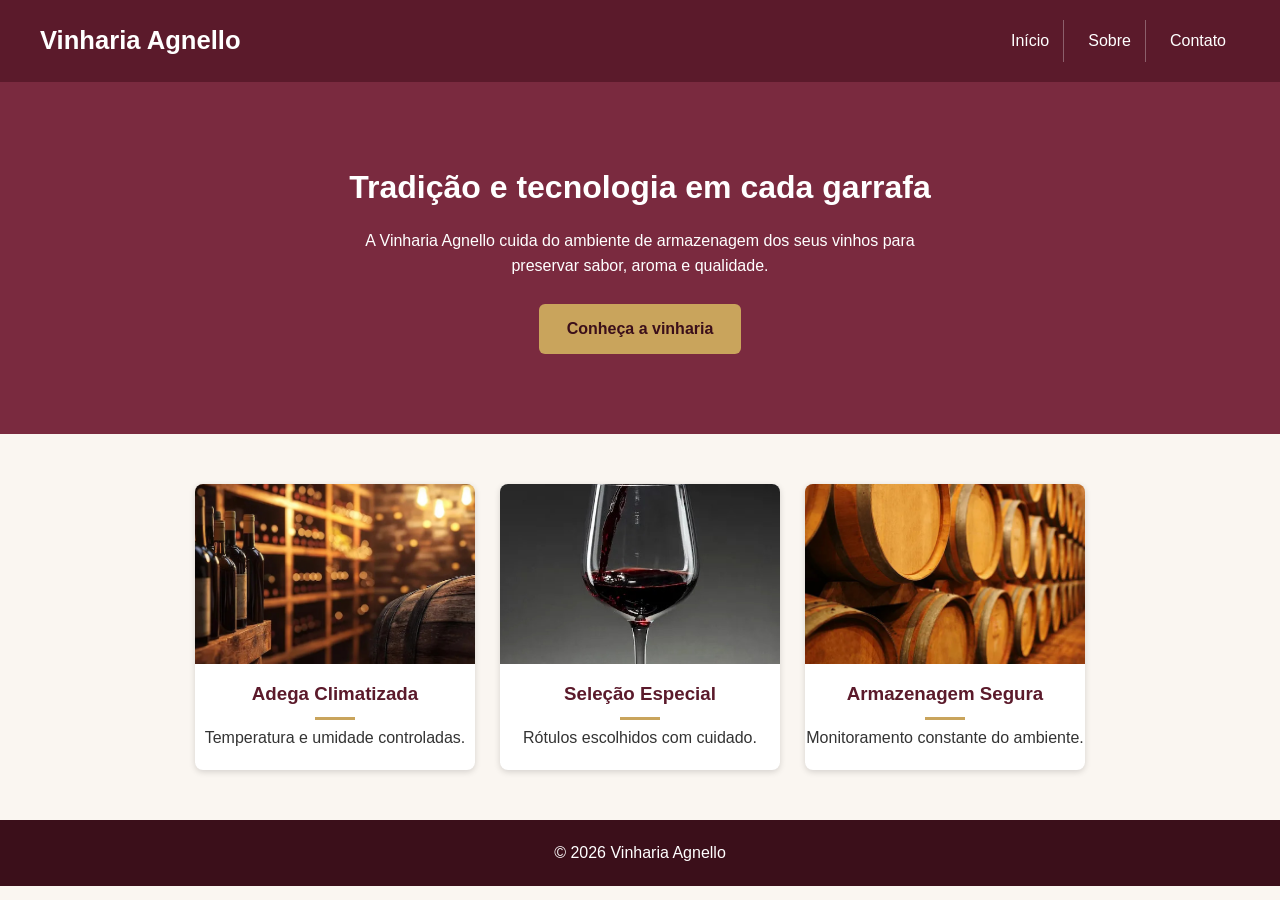
<file: index.html>
<!DOCTYPE html>
<html lang="pt-BR">
<head>
  <meta charset="UTF-8">
  <meta name="viewport" content="width=device-width, initial-scale=1.0">
  <title>Vinharia Agnello</title>
  <link rel="stylesheet" href="src/css/style.css">
  <link rel="stylesheet" href="src/css/efeitos.css">
</head>
<body>
  <header>
    <h1 class="logo">Vinharia Agnello</h1>
    <nav>
      <ul class="menu">
        <li><a href="index.html">Início</a></li>
        <li><a href="src/pages/pagina1.html">Sobre</a></li>
        <li><a href="src/pages/pagina2.html">Contato</a></li>
      </ul>
    </nav>
  </header>

  <section class="banner">
    <h2>Tradição e tecnologia em cada garrafa</h2>
    <p>A Vinharia Agnello cuida do ambiente de armazenagem dos seus vinhos para preservar sabor, aroma e qualidade.</p>
    <a href="src/pages/pagina1.html" class="botao">Conheça a vinharia</a>
  </section>

  <section class="cards">
    <article class="card">
      <img src="src/assets/imagens/vinho2.jpg" alt="Garrafas de vinho em adega">
      <h3>Adega Climatizada</h3>
      <p>Temperatura e umidade controladas.</p>
    </article>
    <article class="card">
      <img src="src/assets/imagens/vinho1.jpg" alt="Taças de vinho tinto">
      <h3>Seleção Especial</h3>
      <p>Rótulos escolhidos com cuidado.</p>
    </article>
    <article class="card">
      <img src="src/assets/imagens/vinho3.jpg" alt="Barris de carvalho">
      <h3>Armazenagem Segura</h3>
      <p>Monitoramento constante do ambiente.</p>
    </article>
  </section>

  <footer>
    <p>&copy; 2026 Vinharia Agnello</p>
  </footer>
</body>
</html>
</file>
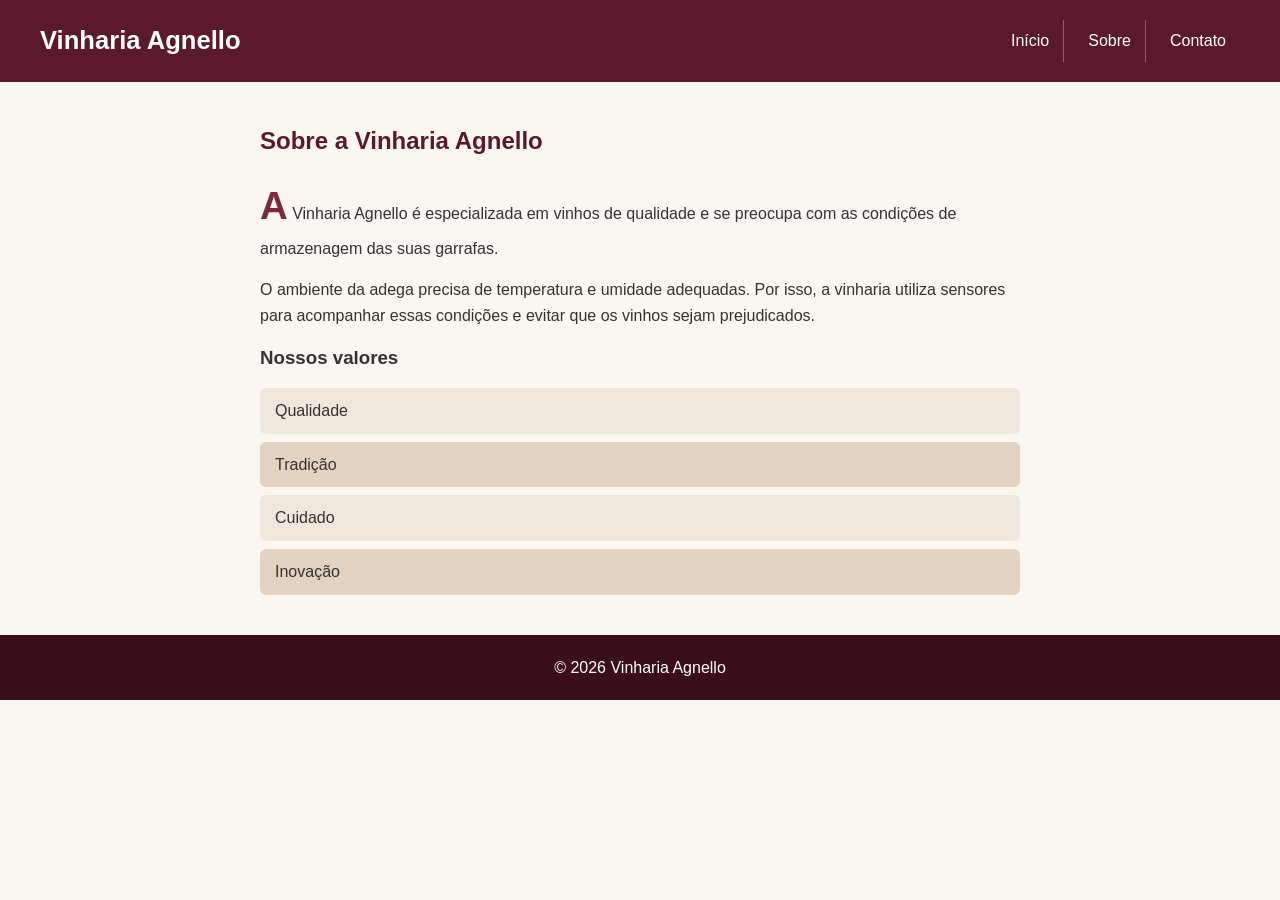
<file: src/pages/pagina1.html>
<!DOCTYPE html>
<html lang="pt-BR">
<head>
  <meta charset="UTF-8">
  <meta name="viewport" content="width=device-width, initial-scale=1.0">
  <title>Sobre - Vinharia Agnello</title>
  <link rel="stylesheet" href="../css/style.css">
  <link rel="stylesheet" href="../css/efeitos.css">
</head>
<body>
  <header>
    <h1 class="logo">Vinharia Agnello</h1>
    <nav>
      <ul class="menu">
        <li><a href="../../index.html">Início</a></li>
        <li><a href="pagina1.html">Sobre</a></li>
        <li><a href="pagina2.html">Contato</a></li>
      </ul>
    </nav>
  </header>

  <main class="conteudo">
    <h2>Sobre a Vinharia Agnello</h2>
    <p class="destaque">A Vinharia Agnello é especializada em vinhos de qualidade e se preocupa com as condições de armazenagem das suas garrafas.</p>
    <p>O ambiente da adega precisa de temperatura e umidade adequadas. Por isso, a vinharia utiliza sensores para acompanhar essas condições e evitar que os vinhos sejam prejudicados.</p>

    <h3>Nossos valores</h3>
    <ul class="valores">
      <li>Qualidade</li>
      <li>Tradição</li>
      <li>Cuidado</li>
      <li>Inovação</li>
    </ul>
  </main>

  <footer>
    <p>&copy; 2026 Vinharia Agnello</p>
  </footer>
</body>
</html>
</file>
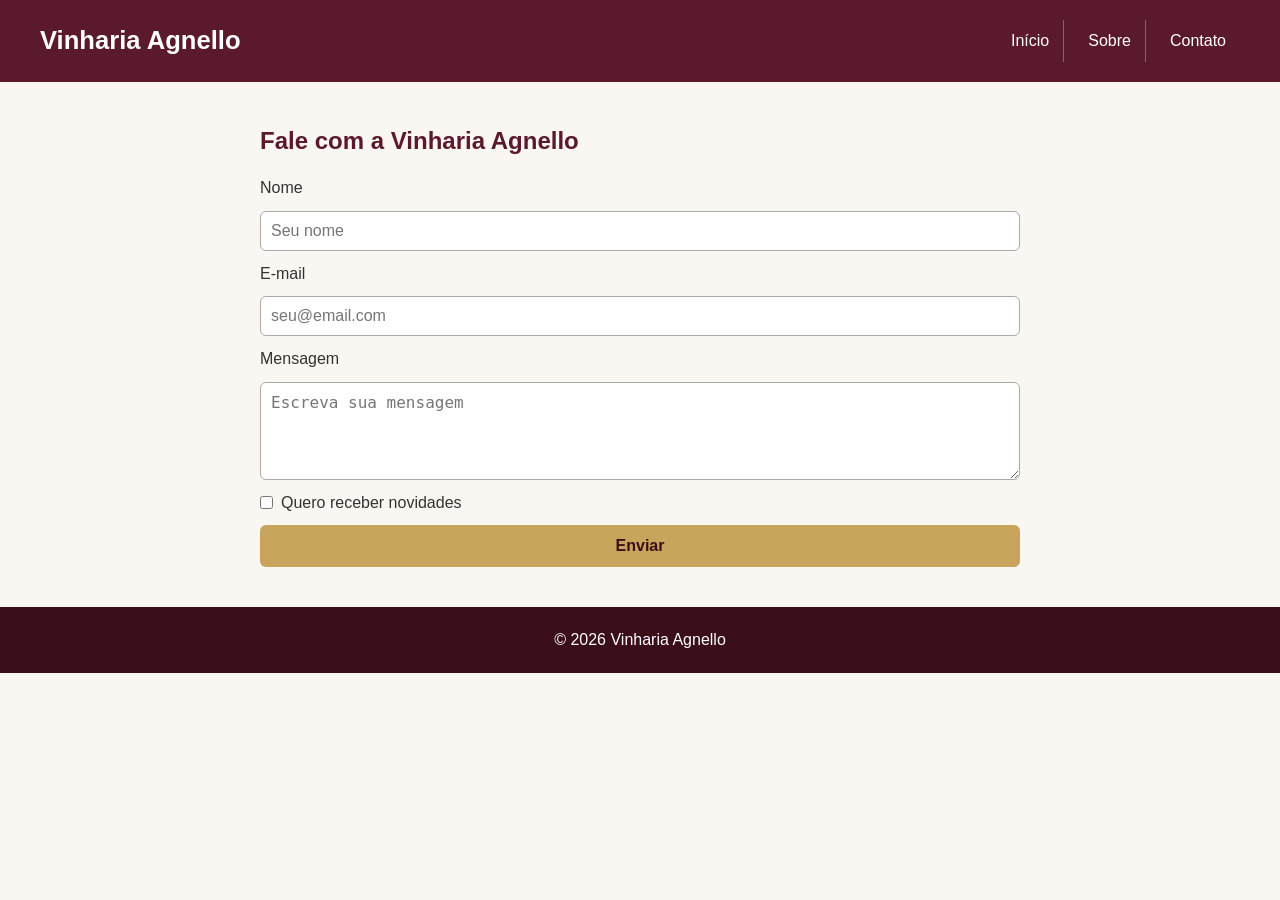
<file: src/pages/pagina2.html>
<!DOCTYPE html>
<html lang="pt-BR">
<head>
  <meta charset="UTF-8">
  <meta name="viewport" content="width=device-width, initial-scale=1.0">
  <title>Contato - Vinharia Agnello</title>
  <link rel="stylesheet" href="../css/style.css">
  <link rel="stylesheet" href="../css/efeitos.css">
</head>
<body>
  <header>
    <h1 class="logo">Vinharia Agnello</h1>
    <nav>
      <ul class="menu">
        <li><a href="../../index.html">Início</a></li>
        <li><a href="pagina1.html">Sobre</a></li>
        <li><a href="pagina2.html">Contato</a></li>
      </ul>
    </nav>
  </header>

  <main class="conteudo">
    <h2>Fale com a Vinharia Agnello</h2>
    <form class="formulario">
      <label for="nome">Nome</label>
      <input type="text" id="nome" name="nome" placeholder="Seu nome">

      <label for="email">E-mail</label>
      <input type="email" id="email" name="email" placeholder="seu@email.com">

      <label for="mensagem">Mensagem</label>
      <textarea id="mensagem" name="mensagem" rows="4" placeholder="Escreva sua mensagem"></textarea>

      <label class="opcao">
        <input type="checkbox" id="novidades" name="novidades">
        <span>Quero receber novidades</span>
      </label>

      <button type="submit" class="botao">Enviar</button>
    </form>
  </main>

  <footer>
    <p>&copy; 2026 Vinharia Agnello</p>
  </footer>
</body>
</html>
</file>
<file: src/css/style.css>
* {
  margin: 0;
  padding: 0;
  box-sizing: border-box;
}

body {
  font-family: Arial, Helvetica, sans-serif;
  background-color: #faf6f1;
  color: #333;
  line-height: 1.6;
}

header {
  background-color: #5b1a2b;
  color: #fff;
  padding: 20px 40px;
  display: flex;
  justify-content: space-between;
  align-items: center;
  flex-wrap: wrap;
}

.logo {
  font-size: 1.6rem;
}

.menu {
  list-style: none;
  display: flex;
  gap: 10px;
}

.menu a {
  color: #fff;
  text-decoration: none;
  padding: 8px 14px;
  display: block;
}

.banner {
  background-color: #7a2a3f;
  color: #fff;
  text-align: center;
  padding: 80px 20px;
}

.banner h2 {
  font-size: 2rem;
  margin-bottom: 15px;
}

.banner p {
  max-width: 600px;
  margin: 0 auto 25px;
}

.botao {
  display: inline-block;
  background-color: #c9a45c;
  color: #3b0f1a;
  border: none;
  padding: 12px 28px;
  border-radius: 6px;
  font-size: 1rem;
  font-weight: bold;
  text-decoration: none;
  cursor: pointer;
}

.cards {
  display: flex;
  justify-content: center;
  gap: 25px;
  flex-wrap: wrap;
  padding: 50px 20px;
}

.card {
  background-color: #fff;
  width: 280px;
  border-radius: 8px;
  overflow: hidden;
  box-shadow: 0 2px 6px rgba(0, 0, 0, 0.15);
  text-align: center;
  padding-bottom: 20px;
}

.card img {
  width: 100%;
  height: 180px;
  object-fit: cover;
  background-color: #ddd;
  display: block;
}

.card h3 {
  margin: 15px 0 5px;
  color: #5b1a2b;
}

.conteudo {
  max-width: 800px;
  margin: 40px auto;
  padding: 0 20px;
}

.conteudo h2 {
  color: #5b1a2b;
  margin-bottom: 15px;
}

.conteudo p {
  margin-bottom: 15px;
}

.valores {
  list-style: none;
  margin-top: 15px;
}

.valores li {
  padding: 10px 15px;
  margin-bottom: 8px;
  border-radius: 6px;
  background-color: #efe6dc;
}

.formulario {
  display: flex;
  flex-direction: column;
  gap: 10px;
}

.formulario input[type="text"],
.formulario input[type="email"],
.formulario textarea {
  padding: 10px;
  border: 1px solid #aaa;
  border-radius: 6px;
  font-size: 1rem;
}

.opcao {
  display: flex;
  align-items: center;
  gap: 8px;
}

footer {
  background-color: #3b0f1a;
  color: #fff;
  text-align: center;
  padding: 20px;
}

/* Efeitos visuais (Check-Point 02) */
@import url("efeitos.css");
</file>
<file: src/css/efeitos.css>
/* ===== PSEUDO-CLASSES ===== */

/* :hover - links do menu */
.menu a:hover {
  background-color: #c9a45c;
  color: #3b0f1a;
}

/* :focus - campos do formulário */
.formulario input:focus,
.formulario textarea:focus {
  outline: none;
  border-color: #c9a45c;
  box-shadow: 0 0 8px rgba(201, 164, 92, 0.8);
}

/* :nth-child() - itens alternados da lista de valores */
.valores li:nth-child(odd) {
  background-color: #efe6dc;
}

.valores li:nth-child(even) {
  background-color: #e3d2c0;
}


.menu li:not(:last-child) a {
  border-right: 1px solid rgba(255, 255, 255, 0.3);
}

/* :checked - checkbox do formulário */
.opcao input:checked + span {
  color: #7a2a3f;
  font-weight: bold;
}

/* ===== PSEUDO-ELEMENTOS ===== */

/* ::before - ícone antes do nome da vinharia */
.logo::before {
  content: "";
}

/* ::after - linha decorativa embaixo dos títulos dos cards */
.card h3::after {
  content: "";
  display: block;
  width: 40px;
  height: 3px;
  margin: 8px auto 0;
  background-color: #c9a45c;
}

/* ::first-letter - letra capitular no texto de destaque */
.destaque::first-letter {
  font-size: 2.4rem;
  font-weight: bold;
  color: #7a2a3f;
}

/* ::selection - cor ao selecionar texto */
::selection {
  background-color: #c9a45c;
  color: #3b0f1a;
}

/* ===== ANIMAÇÕES (@keyframes) ===== */

@keyframes entrada {
  from {
    opacity: 0;
    transform: translateY(30px);
  }
  to {
    opacity: 1;
    transform: translateY(0);
  }
}

@keyframes pulsar {
  0%, 100% {
    transform: scale(1);
  }
  50% {
    transform: scale(1.05);
  }
}

.banner h2,
.banner p {
  animation: entrada 1s ease-out both;
}

.banner .botao {
  animation: pulsar 2s ease-in-out infinite;
}

/* ===== TRANSIÇÕES ===== */

.menu a {
  transition: background-color 0.3s ease, color 0.3s ease;
}

.botao {
  transition: background-color 0.3s ease, box-shadow 0.3s ease, transform 0.3s ease;
}

.card {
  transition: transform 0.3s ease, box-shadow 0.3s ease;
}

.card img {
  transition: transform 0.4s ease;
}

.formulario input,
.formulario textarea {
  transition: border-color 0.3s ease, box-shadow 0.3s ease;
}

/* ===== TRANSFORMAÇÕES ===== */

/* translateY - card sobe no hover */
.card:hover {
  transform: translateY(-8px);
  box-shadow: 0 8px 18px rgba(0, 0, 0, 0.25);
}

/* scale - imagem aumenta dentro do card */
.card:hover img {
  transform: scale(1.1);
}

/* rotate - botão gira levemente no hover */
.botao:hover {
  background-color: #dcb86e;
  box-shadow: 0 4px 12px rgba(0, 0, 0, 0.3);
  transform: rotate(-2deg) scale(1.05);
}
</file>
